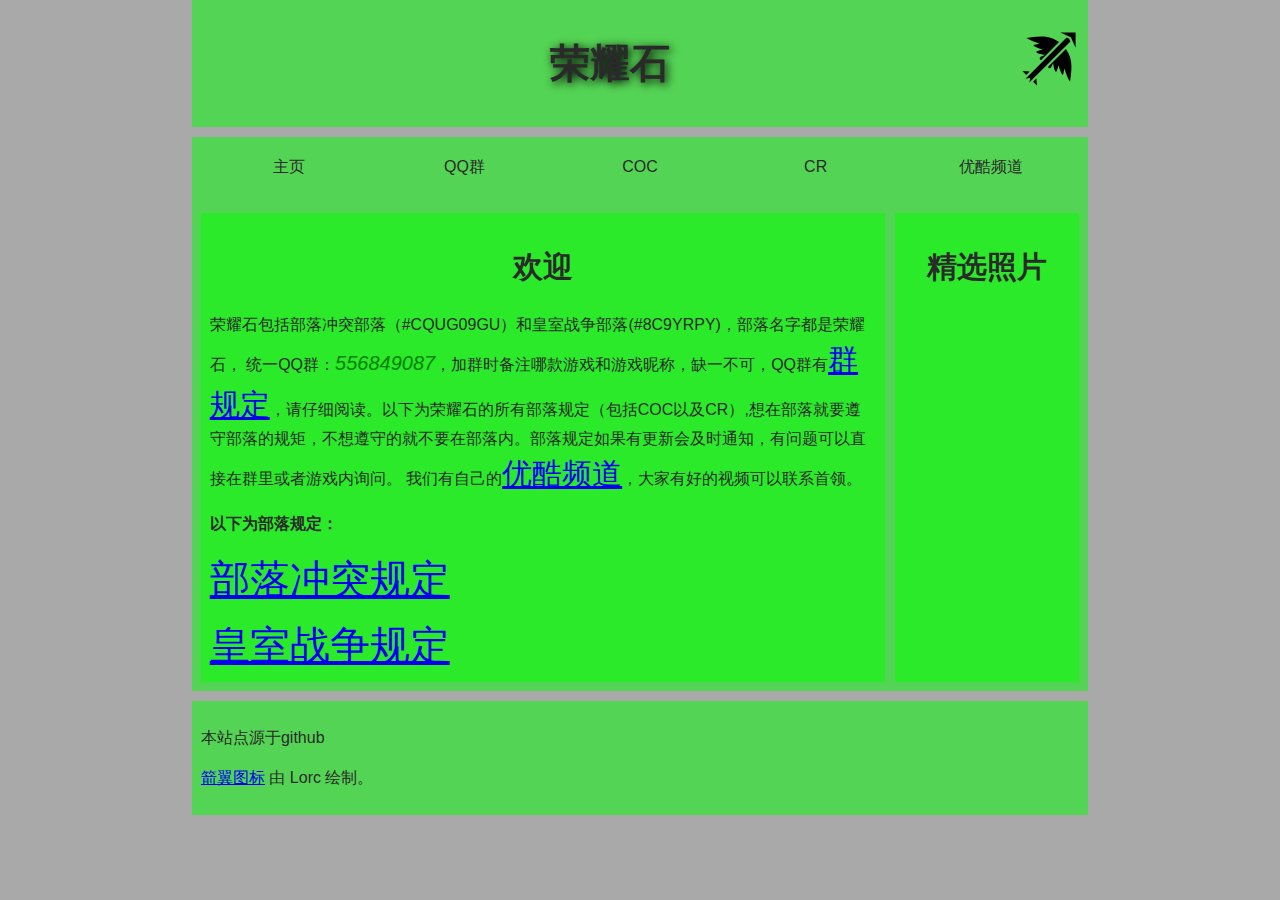
<file: Glory-stone/index.html>
﻿<!DOCTYPE html>
<html>

<head>
    <meta charset="utf-8" />
    <meta name="viewport" content="width=device-width" />
    <title>荣耀石</title>
    <link rel="icon" href="images/title.png">

    <link href="styles/style.css" rel="stylesheet" type="text/css">
   
    <script src="scripts/main.js" async></script>
</head>

<body>
    <header>
        <h1>荣耀石</h1>
        <img src="images/arrow-wings.svg" alt="图标">
    </header>
 <nav>
     <ul>
         <li>主页</li>
         <li>QQ群</li>
         <li>COC</li>
         <li>CR</li>
         <!--<li>阵型分享</li>-->
         <li>优酷频道</li>
         <!--<li>部落黑名单</li>-->
     </ul>
 </nav>
    <main>
        <article>
            <h2>欢迎</h2>
            <p>
                荣耀石包括部落冲突部落（#CQUG09GU）和皇室战争部落(#8C9YRPY)，部落名字都是荣耀石，
                统一QQ群：<em style="font-size:20px; color:green">556849087</em>，加群时备注哪款游戏和游戏昵称，缺一不可，QQ群有<a href="qq-regulations.html" style="font-size:30px;">群规定</a>，请仔细阅读。以下为荣耀石的所有部落规定（包括COC以及CR）,想在部落就要遵守部落的规矩，不想遵守的就不要在部落内。部落规定如果有更新会及时通知，有问题可以直接在群里或者游戏内询问。
                我们有自己的<a href="https://www.youku.com/profile/index/?spm=a2hbt.13141534.1_1.1&uid=UMTMyNDQ2ODUwNA==" style="font-size:30px;">优酷频道</a>，大家有好的视频可以联系首领。
            </p>
            <p><strong>以下为部落规定：</strong></p>
            <div class="jump">
                <a href="coc-regulations.html" style="font-size:40px;">部落冲突规定</a><br><br>
                <a href="cr-regulations.html" style="font-size:40px;">皇室战争规定</a>
            </div>
            <div id="visit-counts" style="text-align:right">
            </div>
        </article>
        <aside>
            <h2>精选照片</h2>
            <a href="images/title.png"> </a>
        </aside>
    </main>
    <footer>
        <p>本站点源于github</p>
        <p><a href="https://game-icons.net/1x1/delapouite/arrow-wings.html">箭翼图标</a> 由 Lorc 绘制。</p>
    </footer>
  
</body>

</html>
</file>
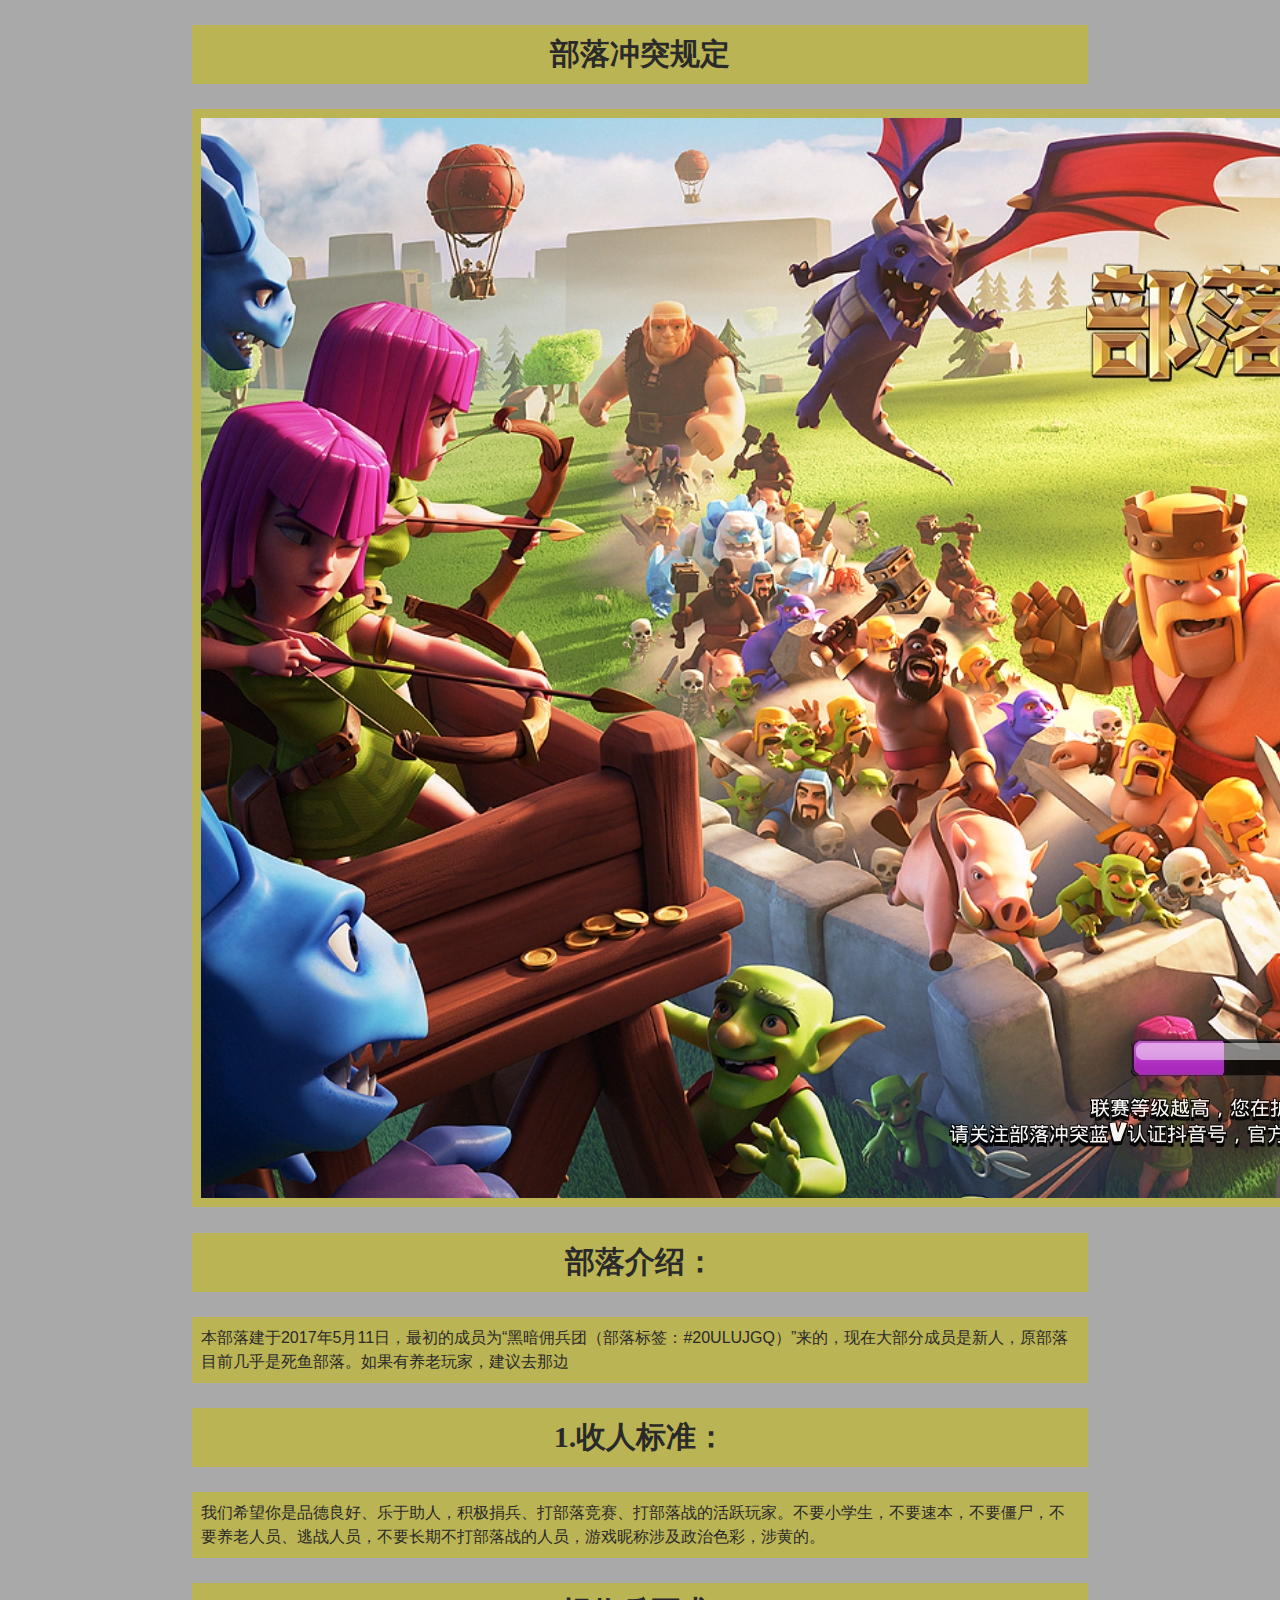
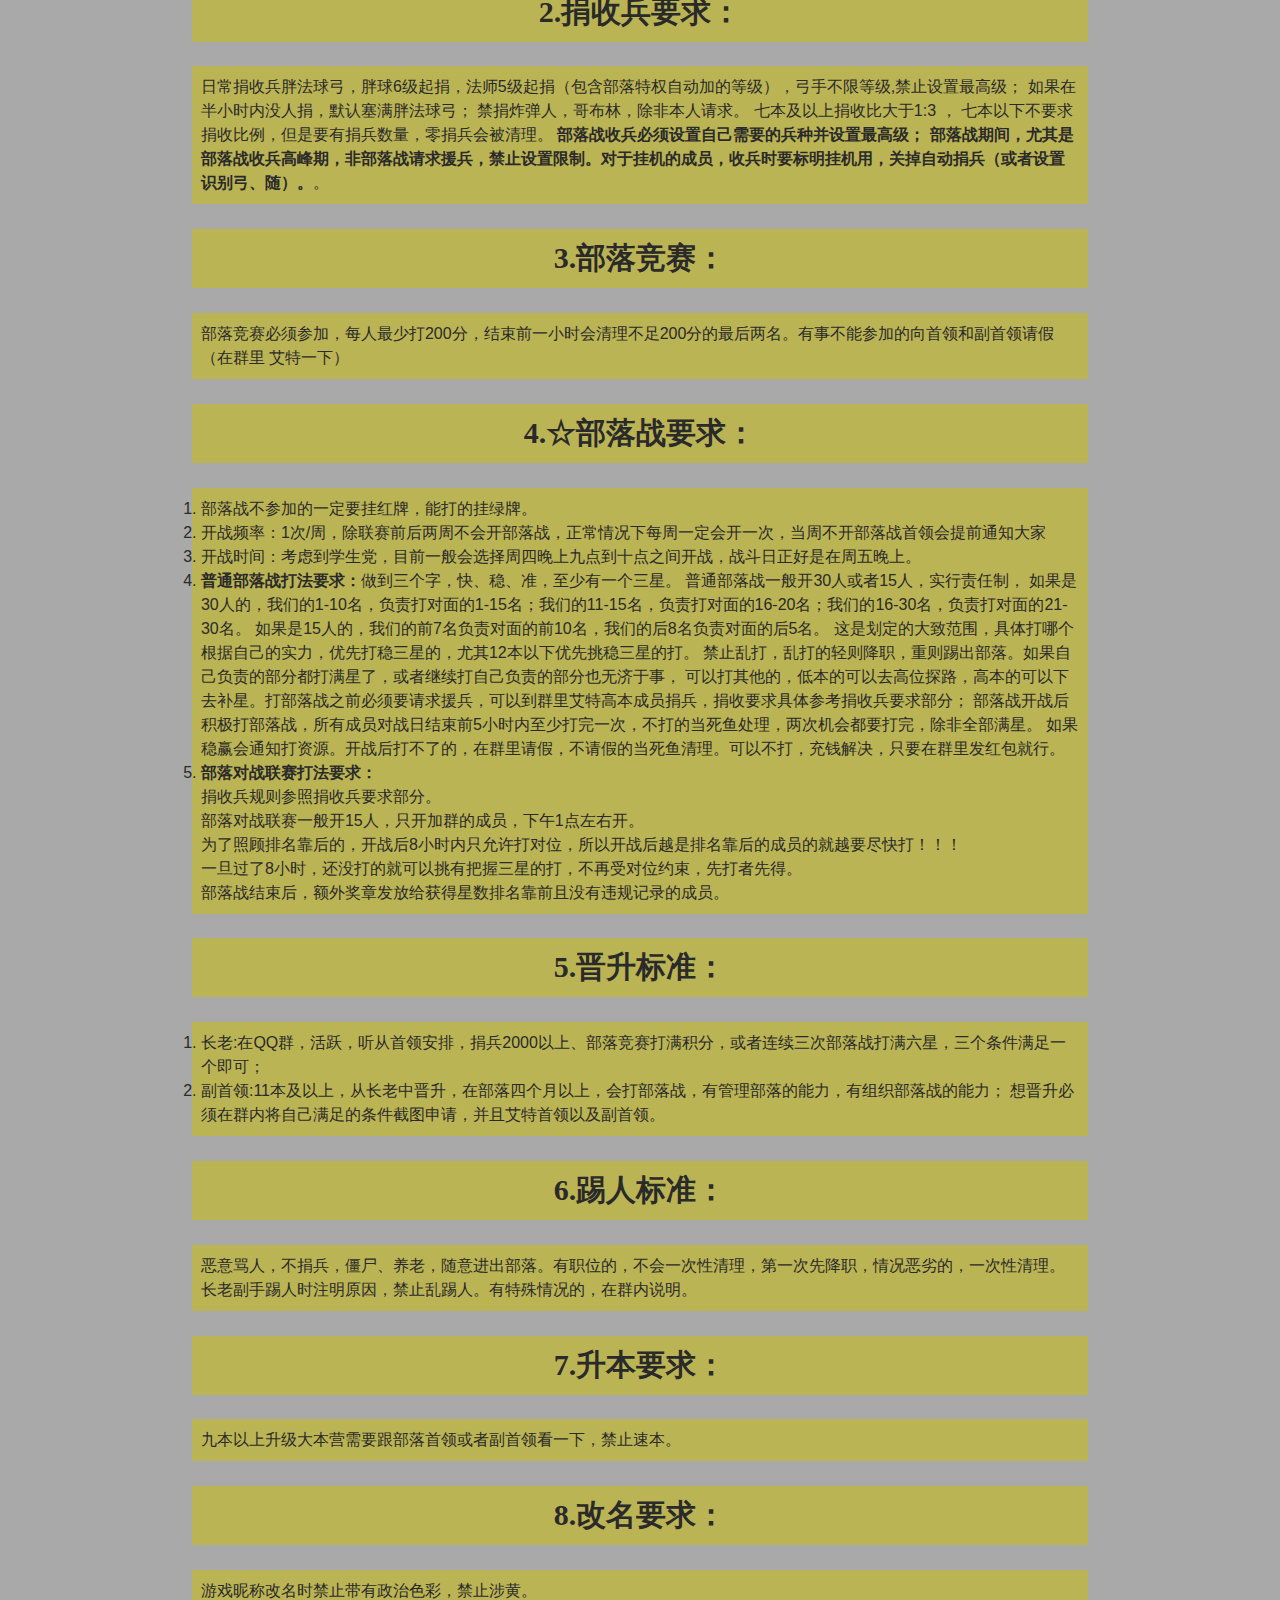
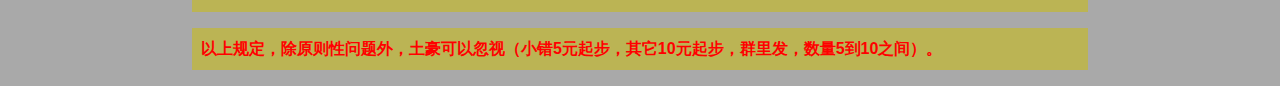
<file: Glory-stone/coc-regulations.html>
﻿<!DOCTYPE html>
<html lang="en">

<head>
    <meta charset="UTF-8">
    <title>部落冲突规定</title>
    <link href="styles/style.css" rel="stylesheet" type="text/css">
</head>

<body>
    <h2 class="title2">部落冲突规定</h2>
    <img src="images/coc-home.jpg" alt="主页图片">
    <h2>部落介绍：</h2>
    <p>本部落建于2017年5月11日，最初的成员为“黑暗佣兵团（部落标签：#20ULUJGQ）”来的，现在大部分成员是新人，原部落目前几乎是死鱼部落。如果有养老玩家，建议去那边</p>
    <h2>1.收人标准：</h2>
    <p>我们希望你是品德良好、乐于助人，积极捐兵、打部落竞赛、打部落战的活跃玩家。不要小学生，不要速本，不要僵尸，不要养老人员、逃战人员，不要长期不打部落战的人员，游戏昵称涉及政治色彩，涉黄的。</p>
    <h2>2.捐收兵要求：</h2>
    <p>日常捐收兵胖法球弓，胖球6级起捐，法师5级起捐（包含部落特权自动加的等级），弓手不限等级,禁止设置最高级；
     如果在半小时内没人捐，默认塞满胖法球弓；
     禁捐炸弹人，哥布林，除非本人请求。
     七本及以上捐收比大于1:3 ，
     七本以下不要求捐收比例，但是要有捐兵数量，零捐兵会被清理。<strong>
        部落战收兵必须设置自己需要的兵种并设置最高级；  
        部落战期间，尤其是部落战收兵高峰期，非部落战请求援兵，禁止设置限制。对于挂机的成员，收兵时要标明挂机用，关掉自动捐兵（或者设置识别弓、随）。</strong>。</p>
    <h2>3.部落竞赛：</h2>
    <p>
        部落竞赛必须参加，每人最少打200分，结束前一小时会清理不足200分的最后两名。有事不能参加的向首领和副首领请假（在群里
        艾特一下）
    </p>
    <h2>4.☆部落战要求：</h2>
    <ol>
        <li>部落战不参加的一定要挂红牌，能打的挂绿牌。</li>
        <li>开战频率：1次/周，除联赛前后两周不会开部落战，正常情况下每周一定会开一次，当周不开部落战首领会提前通知大家</li>
        <li>开战时间：考虑到学生党，目前一般会选择周四晚上九点到十点之间开战，战斗日正好是在周五晚上。</li>
        <li>
            <strong>普通部落战打法要求：</strong>做到三个字，快、稳、准，至少有一个三星。
            普通部落战一般开30人或者15人，实行责任制，
            如果是30人的，我们的1-10名，负责打对面的1-15名；我们的11-15名，负责打对面的16-20名；我们的16-30名，负责打对面的21-30名。
            如果是15人的，我们的前7名负责对面的前10名，我们的后8名负责对面的后5名。
            这是划定的大致范围，具体打哪个根据自己的实力，优先打稳三星的，尤其12本以下优先挑稳三星的打。
            禁止乱打，乱打的轻则降职，重则踢出部落。如果自己负责的部分都打满星了，或者继续打自己负责的部分也无济于事，
            可以打其他的，低本的可以去高位探路，高本的可以下去补星。打部落战之前必须要请求援兵，可以到群里艾特高本成员捐兵，捐收要求具体参考捐收兵要求部分；
            部落战开战后积极打部落战，所有成员对战日结束前5小时内至少打完一次，不打的当死鱼处理，两次机会都要打完，除非全部满星。
            如果稳赢会通知打资源。开战后打不了的，在群里请假，不请假的当死鱼清理。可以不打，充钱解决，只要在群里发红包就行。
        </li>
        <li>
            <strong>部落对战联赛打法要求：</strong></br>
            捐收兵规则参照捐收兵要求部分。</br>
            部落对战联赛一般开15人，只开加群的成员，下午1点左右开。</br>
            为了照顾排名靠后的，开战后8小时内只允许打对位，所以开战后越是排名靠后的成员的就越要尽快打！！！</br>
            一旦过了8小时，还没打的就可以挑有把握三星的打，不再受对位约束，先打者先得。</br>
            部落战结束后，额外奖章发放给获得星数排名靠前且没有违规记录的成员。 </br>  
        </li>

    </ol>
    <h2>5.晋升标准：</h2>
    <ol>
        <li>长老:在QQ群，活跃，听从首领安排，捐兵2000以上、部落竞赛打满积分，或者连续三次部落战打满六星，三个条件满足一个即可；</li>
        <li>副首领:11本及以上，从长老中晋升，在部落四个月以上，会打部落战，有管理部落的能力，有组织部落战的能力； 想晋升必须在群内将自己满足的条件截图申请，并且艾特首领以及副首领。</li>
    </ol>
    <h2>6.踢人标准：</h2>
    <p>
        恶意骂人，不捐兵，僵尸、养老，随意进出部落。有职位的，不会一次性清理，第一次先降职，情况恶劣的，一次性清理。长老副手踢人时注明原因，禁止乱踢人。有特殊情况的，在群内说明。
    </p>
    <h2>7.升本要求：</h2>
    <p>九本以上升级大本营需要跟部落首领或者副首领看一下，禁止速本。</p>
    <h2>8.改名要求：</h2>
    <p>游戏昵称改名时禁止带有政治色彩，禁止涉黄。</p>
    <p style="color:red"><strong>以上规定，除原则性问题外，土豪可以忽视（小错5元起步，其它10元起步，群里发，数量5到10之间）。</strong></p>

</body>

</html>
</file>
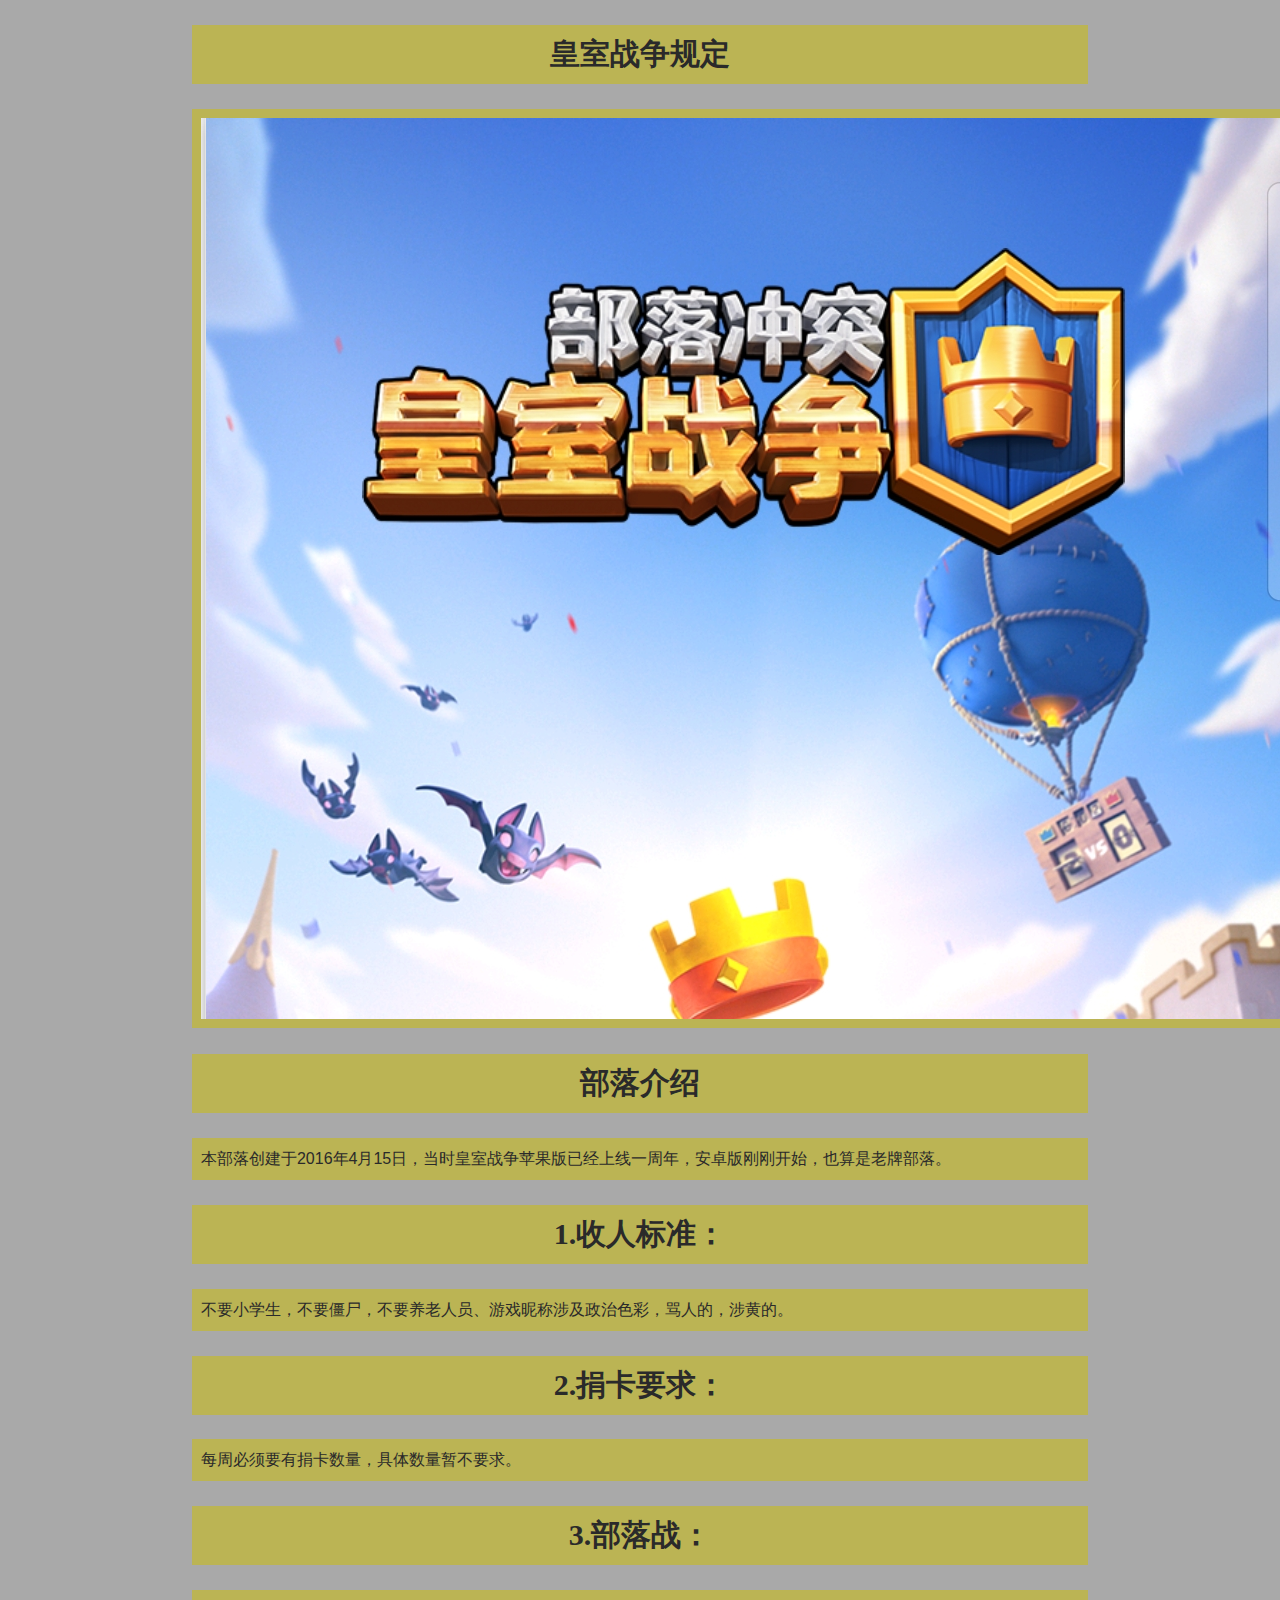
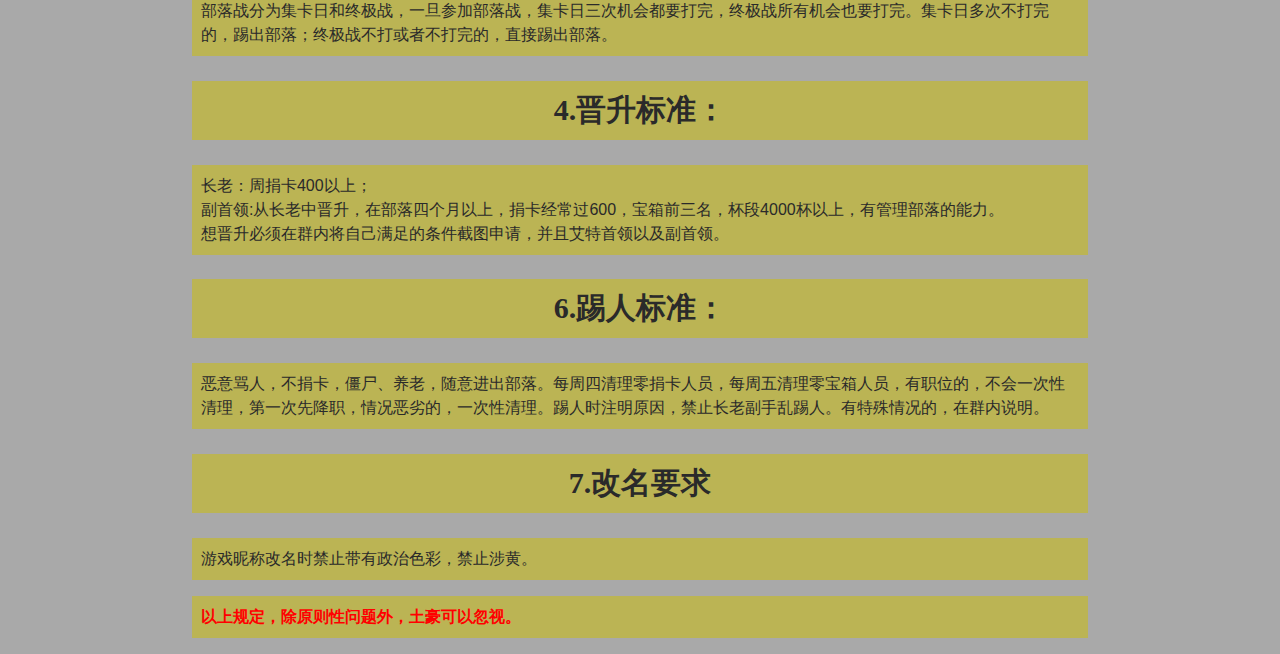
<file: Glory-stone/cr-regulations.html>
<!DOCTYPE html>
<html lang="en">
<head>
    <meta charset="UTF-8">
    <title>皇室战争规定</title>
    <link href="styles/style.css" rel="stylesheet" type="text/css">
</head>
<body>
    <h2 class="title2">皇室战争规定</h2>
<img src="images/cr-home.png" alt="主页图片">
<h2>部落介绍</h2>
<p>本部落创建于2016年4月15日，当时皇室战争苹果版已经上线一周年，安卓版刚刚开始，也算是老牌部落。</p>
<h2>1.收人标准：</h2>
<p>不要小学生，不要僵尸，不要养老人员、游戏昵称涉及政治色彩，骂人的，涉黄的。</p>
<h2>2.捐卡要求：</h2>
<p>每周必须要有捐卡数量，具体数量暂不要求。</p>
<h2>3.部落战：</h2>
<p>部落战分为集卡日和终极战，一旦参加部落战，集卡日三次机会都要打完，终极战所有机会也要打完。集卡日多次不打完的，踢出部落；终极战不打或者不打完的，直接踢出部落。</p>
<h2>4.晋升标准：</h2>
<p>长老：周捐卡400以上；<br>副首领:从长老中晋升，在部落四个月以上，捐卡经常过600，宝箱前三名，杯段4000杯以上，有管理部落的能力。
    <br>想晋升必须在群内将自己满足的条件截图申请，并且艾特首领以及副首领。</p>
<h2>6.踢人标准：</h2>
<p>
    恶意骂人，不捐卡，僵尸、养老，随意进出部落。每周四清理零捐卡人员，每周五清理零宝箱人员，有职位的，不会一次性清理，第一次先降职，情况恶劣的，一次性清理。踢人时注明原因，禁止长老副手乱踢人。有特殊情况的，在群内说明。</p>
<h2>7.改名要求</h2>
<p>游戏昵称改名时禁止带有政治色彩，禁止涉黄。</p>
<p style="color:red"><strong>以上规定，除原则性问题外，土豪可以忽视。</strong></p>
</body>
</html>
</file>
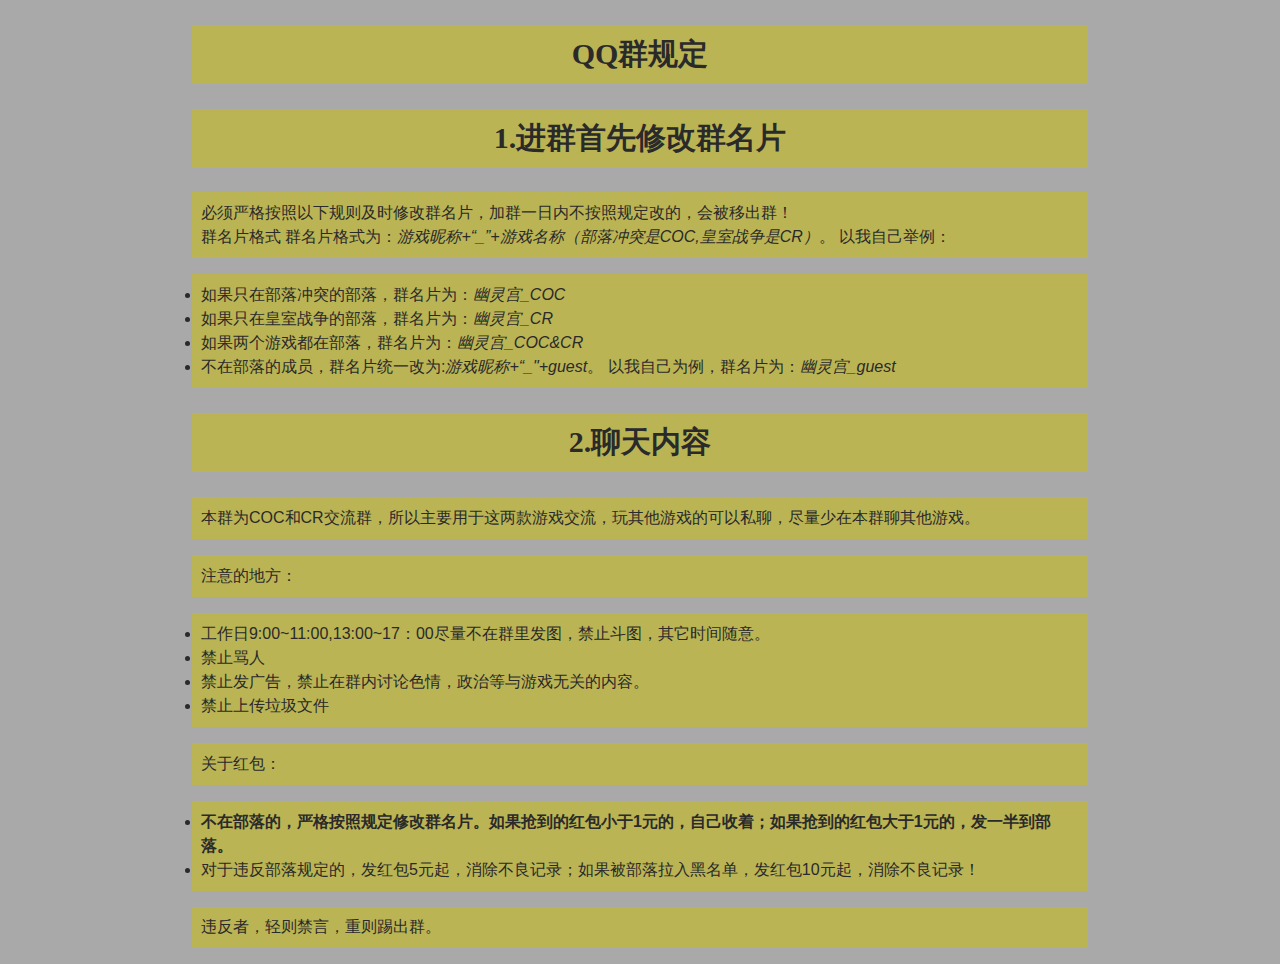
<file: Glory-stone/qq-regulations.html>
﻿<!DOCTYPE html>
<html>

<head>
    <meta charset="utf-8" />
    <meta name="viewport" content="width=device-width" />
    <title>QQ群规定</title>

    <link href="https://fonts.font.im/css?family=Open+Sans" rel="stylesheet" type="text/css">
    <link href="styles/style.css" rel="stylesheet" type="text/css">
    <script src="scripts/main.js" async> </script>
</head>

<body>
    <h2 class="title2">QQ群规定</h2>
    <h2>1.进群首先修改群名片</h2>
    <p>
        必须严格按照以下规则及时修改群名片，加群一日内不按照规定改的，会被移出群！<br>群名片格式 群名片格式为：<em>游戏昵称+“_”+游戏名称（部落冲突是COC,皇室战争是CR）</em>。
        以我自己举例：
    </p>
    <ul>
        <li>如果只在部落冲突的部落，群名片为：<em>幽灵宫_COC</em> </li>
        <li>如果只在皇室战争的部落，群名片为：<em>幽灵宫_CR</em></li>
        <li>如果两个游戏都在部落，群名片为：<em>幽灵宫_COC&CR</em></li>
        <li>不在部落的成员，群名片统一改为:<em>游戏昵称+“_"+guest</em>。 以我自己为例，群名片为：<em>幽灵宫_guest</em></li>
    </ul>
    <h2>2.聊天内容</h2>
    <p>本群为COC和CR交流群，所以主要用于这两款游戏交流，玩其他游戏的可以私聊，尽量少在本群聊其他游戏。</p>
    <p>注意的地方：</p>
    <ul>
        <li>工作日9:00~11:00,13:00~17：00尽量不在群里发图，禁止斗图，其它时间随意。</li>
        <li>禁止骂人</li>
        <li>禁止发广告，禁止在群内讨论色情，政治等与游戏无关的内容。</li>
        <li>禁止上传垃圾文件</li>
    </ul>
    <p>关于红包：</p>
    <ul>
        <li><strong>不在部落的，严格按照规定修改群名片。如果抢到的红包小于1元的，自己收着；如果抢到的红包大于1元的，发一半到部落。</strong></li>
        <li>对于违反部落规定的，发红包5元起，消除不良记录；如果被部落拉入黑名单，发红包10元起，消除不良记录！ </li>
    </ul>
      
        <p>违反者，轻则禁言，重则踢出群。</p>
</body>

</html>
</file>
<file: Glory-stone/styles/style.css>
/* || General setup */

html, body {
  margin: 0;
  padding: 0;
}

html {
  font-size: 10px;
  background-color: #a9a9a9;
}

body {
  width: 70%;
  min-width: 800px;
  margin: 0 auto;
}

/* || typography */

h1, h2, h3 {
  font-family: 'Cinzel Decorative', cursive;
  color: #2a2a2a;
}

p, input, li {
  font-family: 'Roboto Condensed', sans-serif;
  color: #2a2a2a;
}

h1 {
  font-size: 4rem;
  text-align: center;
  text-shadow: 2px 2px 10px black;
}

h2 {
  font-size: 3rem;
  text-align: center;
}

h3 {
  font-size: 2.2rem;
}

p, li {
  font-size: 1.6rem;
  line-height: 1.5;
}

/* || header layout */

header {
  margin-bottom: 10px;
  display: flex;
  flex-flow: row wrap;
}

body > * {
  background-color:  rgba(191,182,63,0.8);
  padding: 1%;
}

main, header, nav, article, aside, footer, section {
  background-color: rgba(0,255,0,0.5);
  padding: 1%;
}

h1 {
  flex: 5;
  text-transform: uppercase;
}

header img {
  display: block;
  height: 60px;
  padding-top: 20.15px;
}

nav {
  height: 50px;
  flex: 100%;
  display: flex;
}

nav ul {
  padding: 0;
  list-style-type: none;
  flex: 2;
  display: flex;
}

nav li {
  display: inline;
  text-align: center;
  flex: 1;
}

nav a, nav span {
  display: inline-block;
  font-size: 2rem;
  height: 3rem;
  line-height: 1.7;
  text-transform: uppercase;
  text-decoration: none;
  color: black;

}

/* || main layout */

main {
  display: flex;
}

article, section {
  flex: 4;
}

aside {
  flex: 1;
  margin-left: 10px;
  padding: 1%;
}

aside a {
  display: block;
  float: left;
  width: 50%;
}

aside img {
  max-width: 100%;
}

footer {
  margin-top: 10px;
}
</file>
